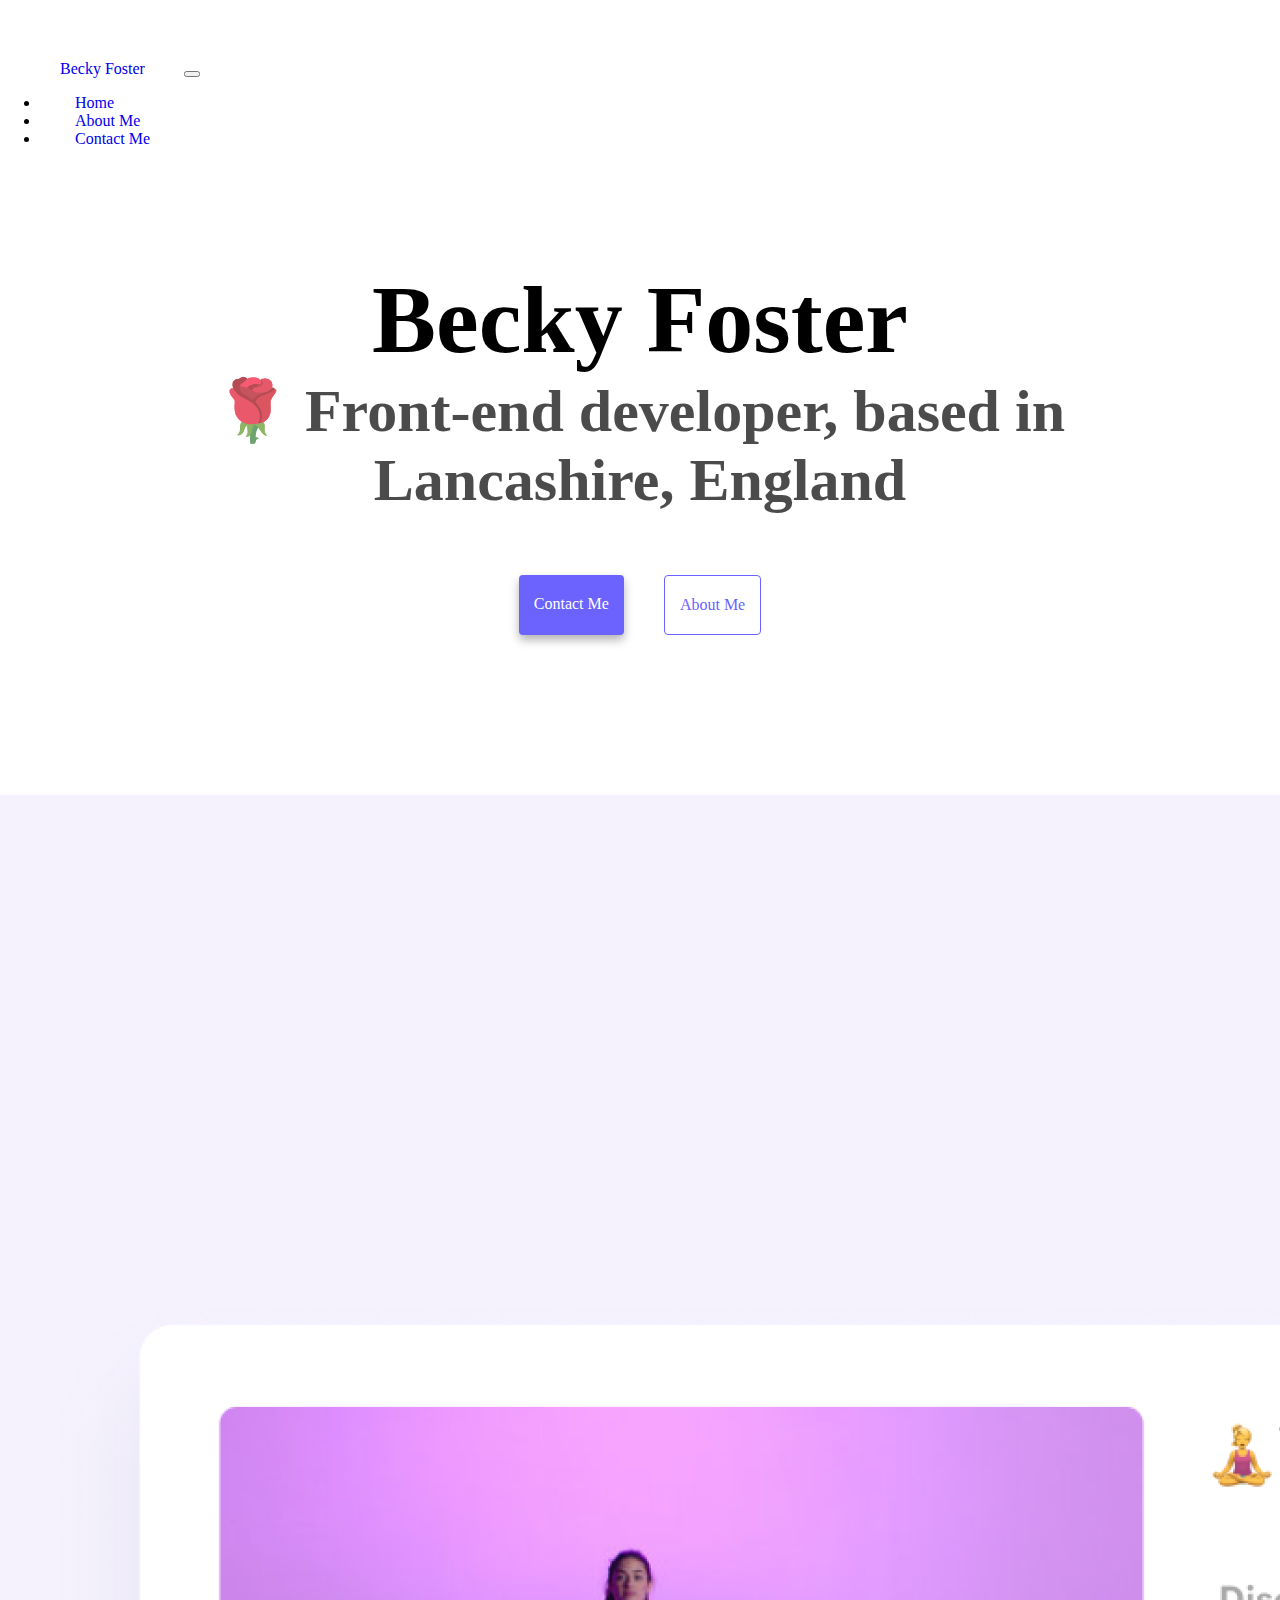
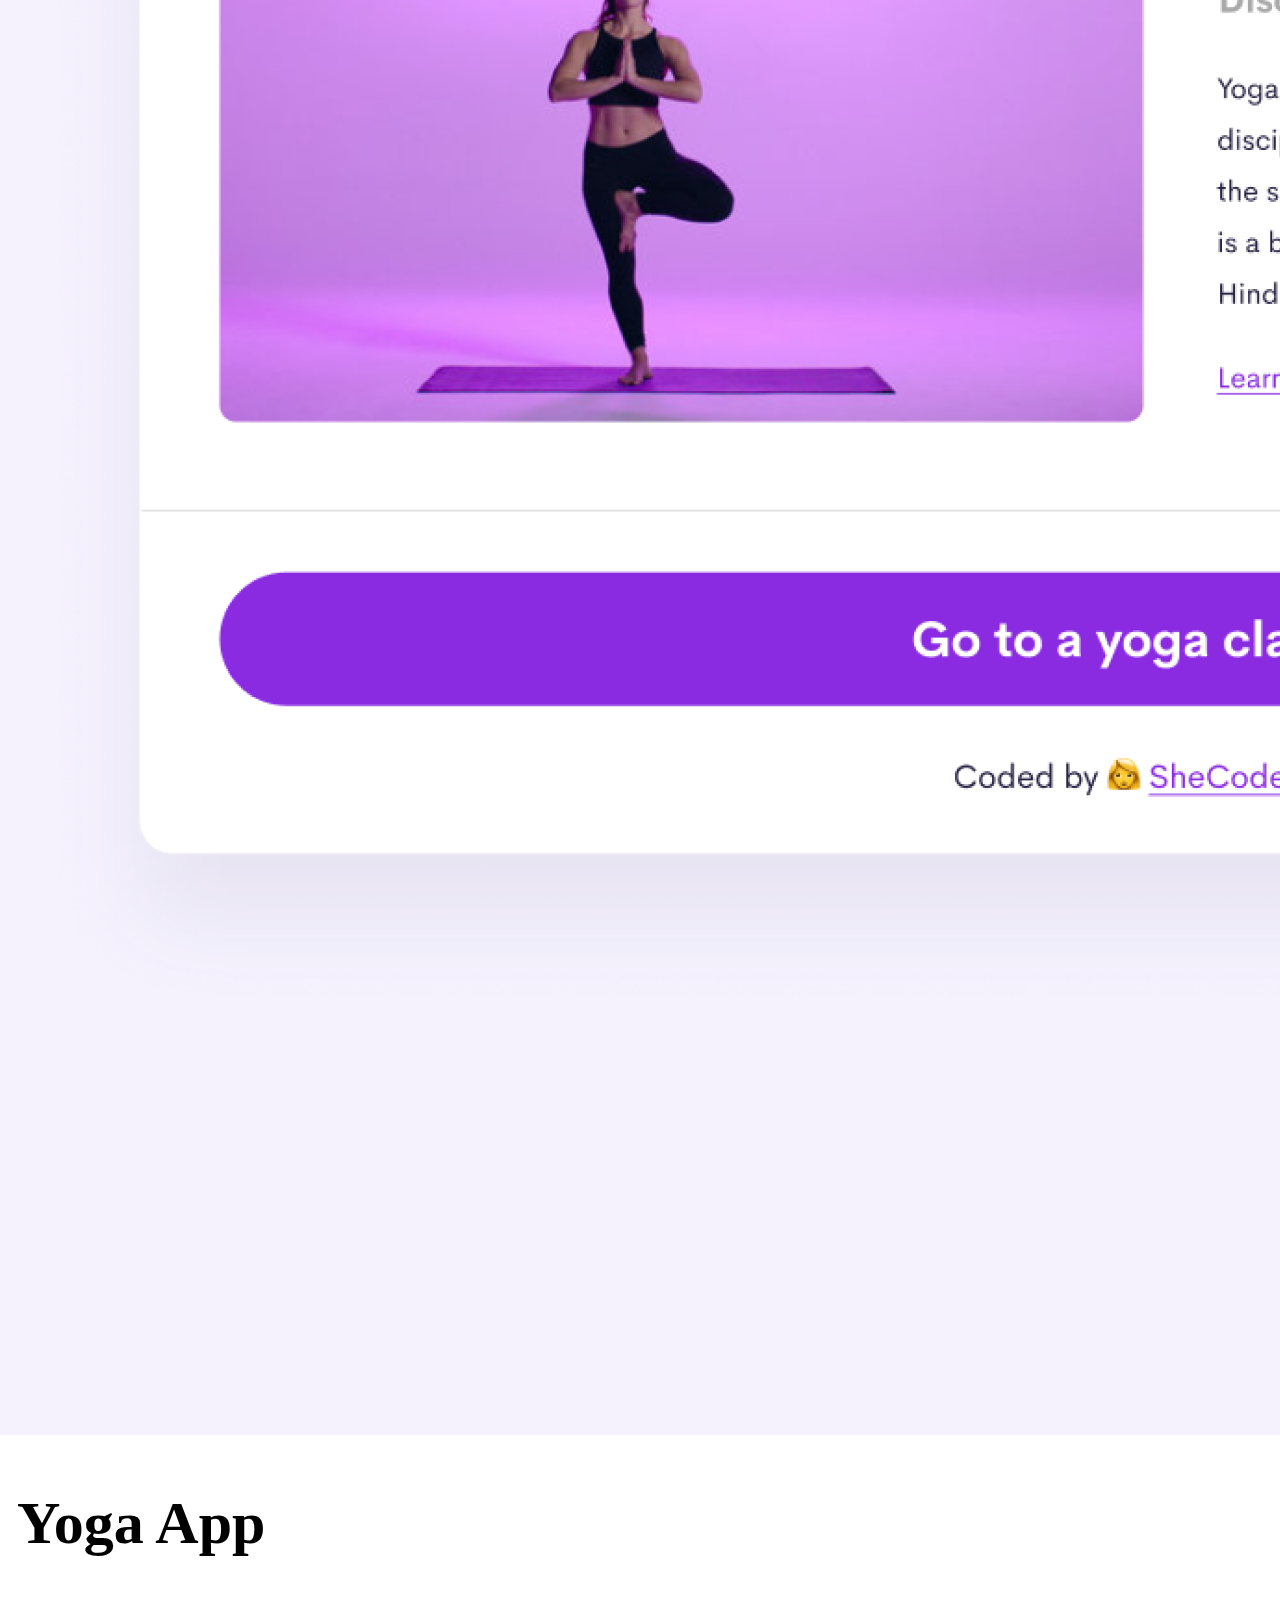
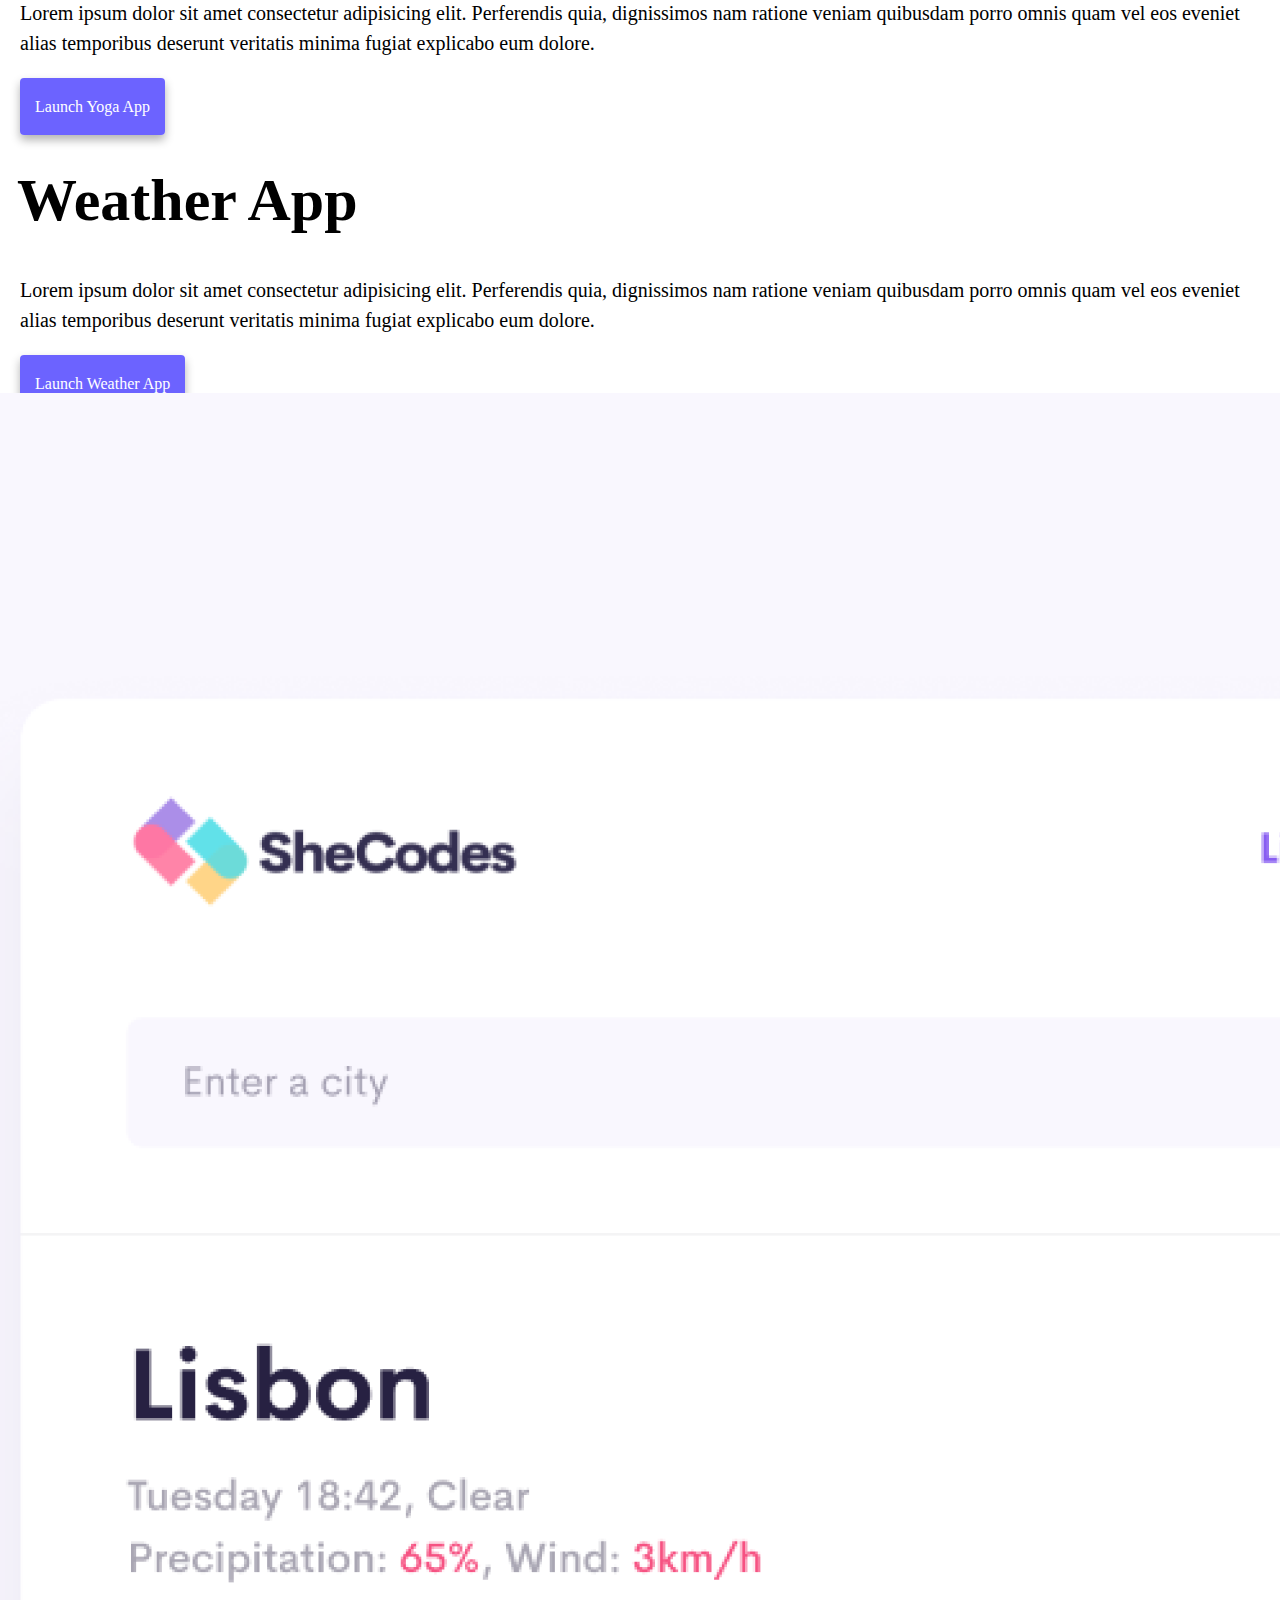
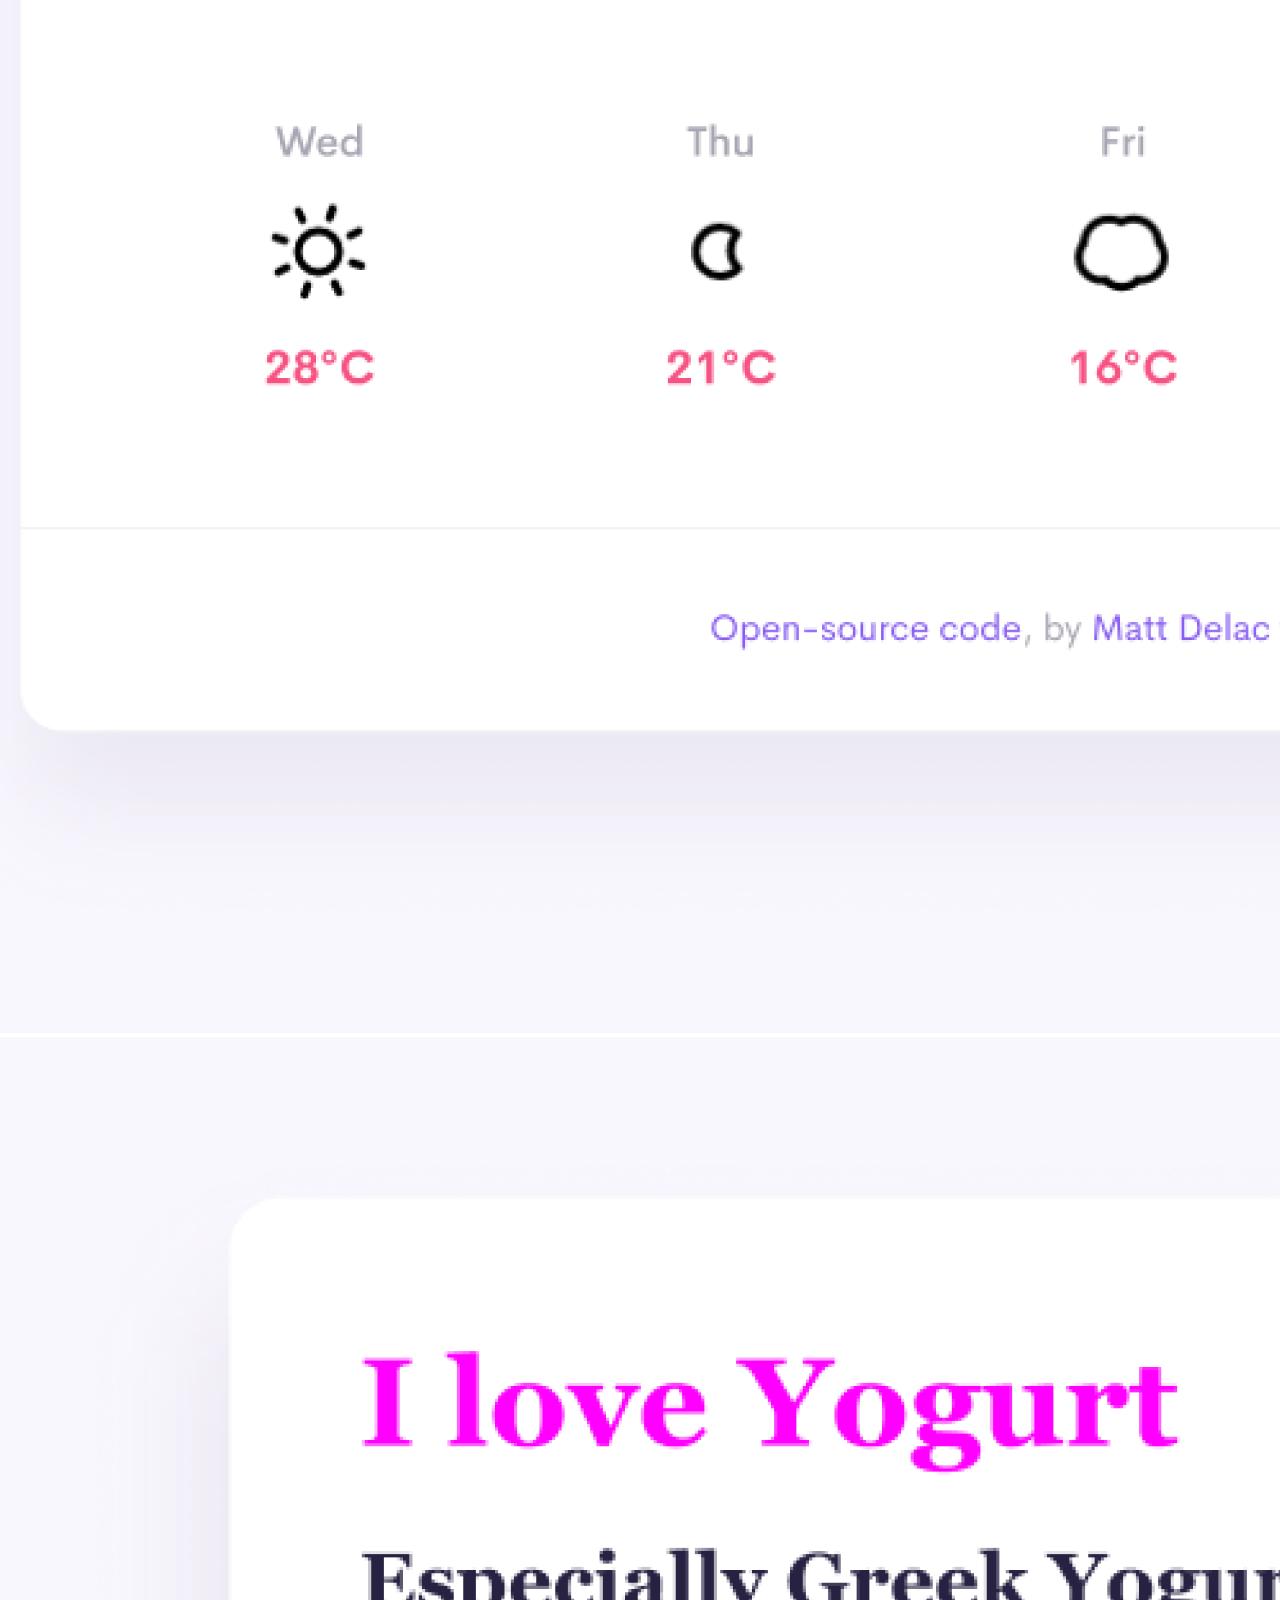
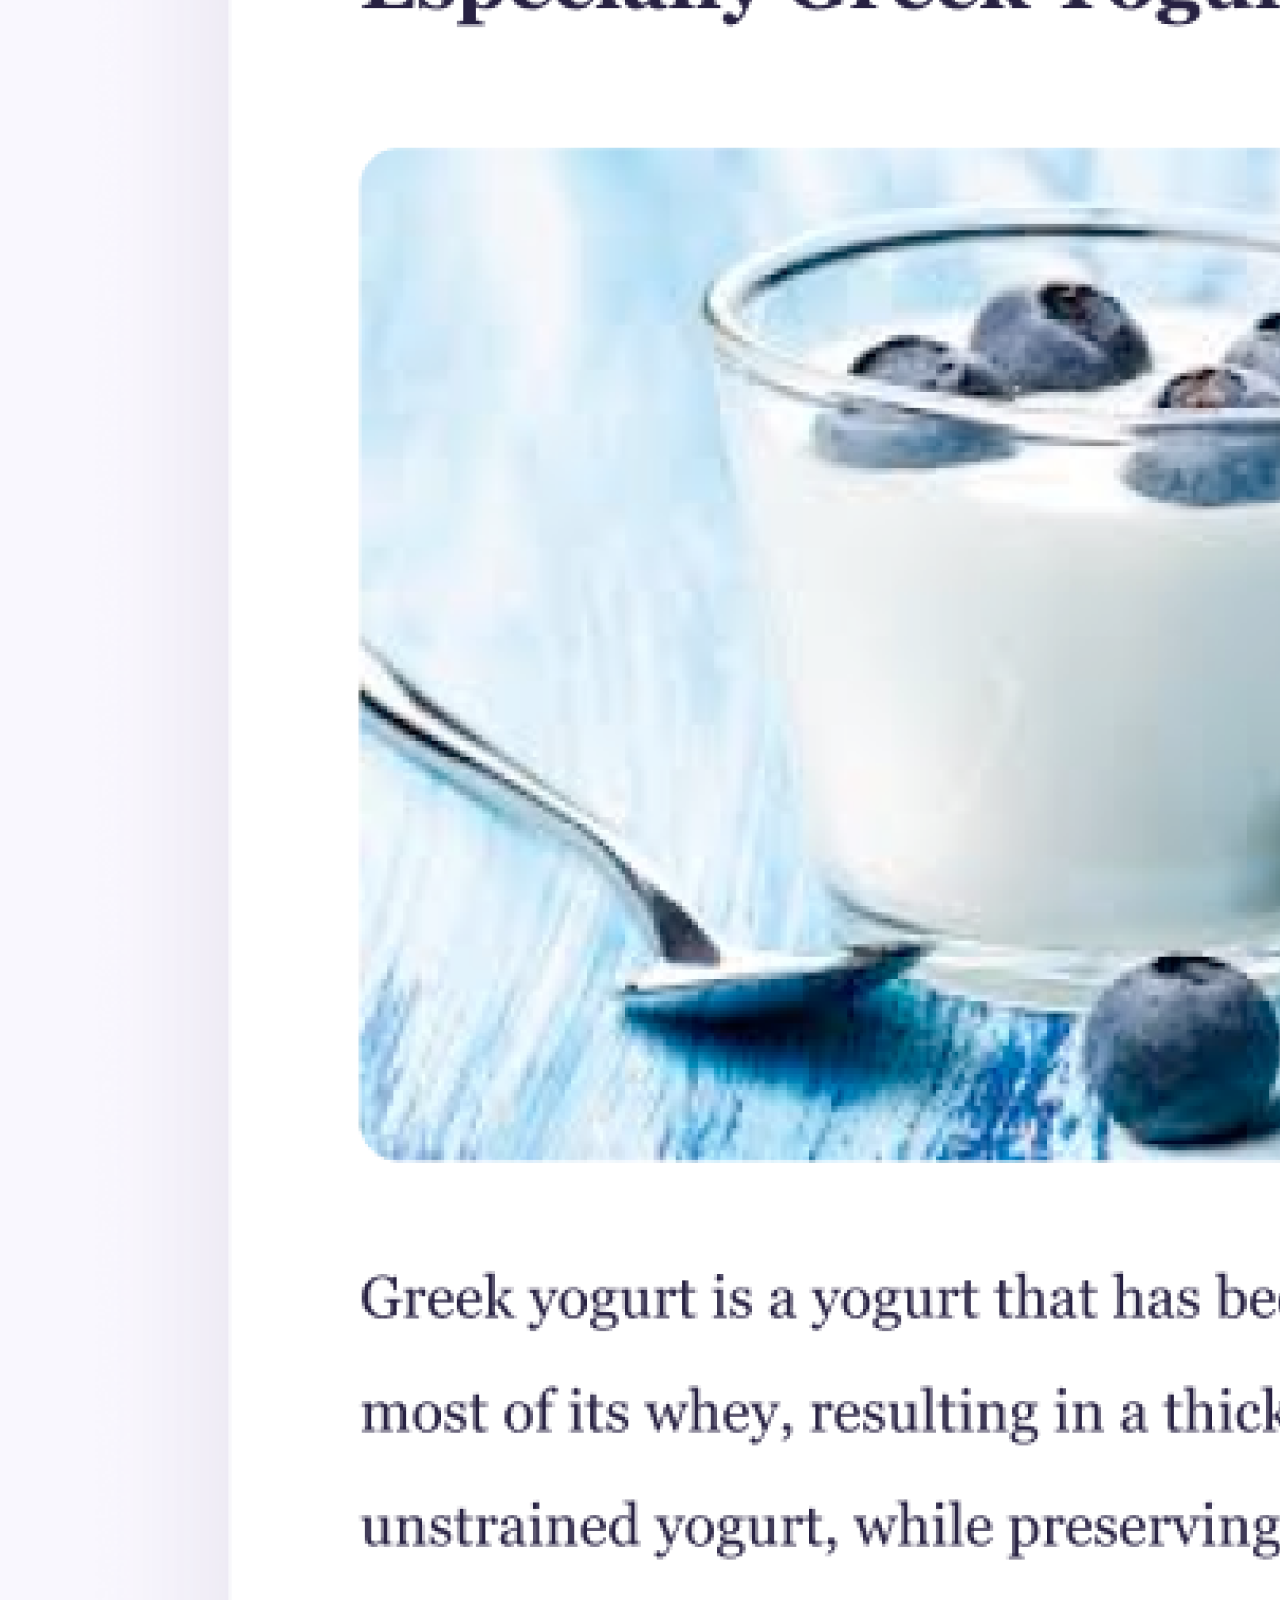
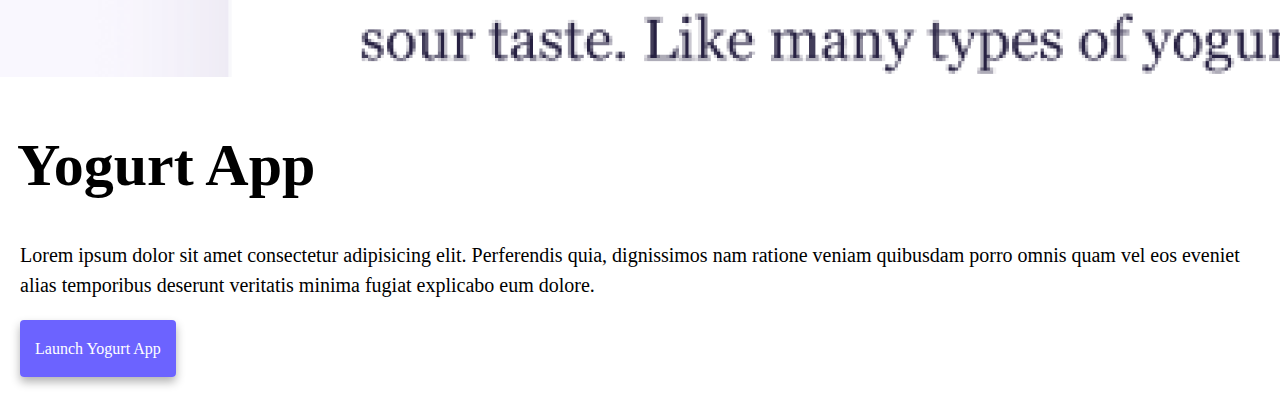
<file: index.html>
<!DOCTYPE html>
<html lang="en">
  <head>
    <head>
      <meta
        name="description"
        content="Becky Foster, front-end developer based in Lancashire, England."
      />
    </head>
    <meta charset="UTF-8" />
    <meta http-equiv="X-UA-Compatible" content="IE=edge" />
    <meta name="viewport" content="width=device-width, initial-scale=1.0" />
    <title>Becky Foster - Front-End Developer</title>
    <link rel="stylesheet" href="style.css" />
    <script
      src="https://cdn.jsdelivr.net/npm/bootstrap@5.2.0-beta1/dist/js/bootstrap.bundle.min.js"
      integrity="sha384-pprn3073KE6tl6bjs2QrFaJGz5/SUsLqktiwsUTF55Jfv3qYSDhgCecCxMW52nD2"
      crossorigin="anonymous"
    ></script>
    <link
      href="https://cdn.jsdelivr.net/npm/bootstrap@5.2.0-beta1/dist/css/bootstrap.min.css"
      rel="stylesheet"
      integrity="sha384-0evHe/X+R7YkIZDRvuzKMRqM+OrBnVFBL6DOitfPri4tjfHxaWutUpFmBp4vmVor"
      crossorigin="anonymous"
    />
  </head>
  <body>
    <div>
      <nav class="navbar navbar-expand-lg py-0 fixed-top bg-light">
        <div class="container-fluid">
          <a class="navbar-brand" href="index.html">Becky Foster</a>
          <button
            class="navbar-toggler"
            type="button"
            data-bs-toggle="collapse"
            data-bs-target="#navbarNav"
            aria-controls="navbarNav"
            aria-expanded="false"
            aria-label="Toggle navigation"
          >
            <span class="navbar-toggler-icon"></span>
          </button>
          <div class="collapse navbar-collapse" id="navbarNav">
            <ul class="navbar-nav">
              <li class="nav-item">
                <a class="nav-link active" aria-current="page" href="index.html"
                  >Home</a
                >
              </li>
              <li class="nav-item">
                <a class="nav-link" href="about.html">About Me</a>
              </li>
              <li class="nav-item">
                <a class="nav-link" href="about.html#contact">Contact Me</a>
              </li>
            </ul>
          </div>
        </div>
      </nav>
    </div>
    <div class="main-page">
      <h1>Becky Foster</h1>
      <h2>🌹 Front-end developer, based in Lancashire, England</h2>
      <div class="navigation-links">
        <a
          href="about.html#contact"
          class="contact-link"
          title="Contact Becky Foster"
          >Contact me</a
        >
        <a href="about.html" class="about-link" title="About Becky Foster"
          >About me</a
        >
      </div>
    </div>
    <div class="container">
      <div class="row">
        <div class="col-md-6">
          <img
            src="images/yoga.png"
            class="img-fluid"
            alt="yoga app screenshot"
          />
        </div>
        <div class="col-md-6">
          <h2 class="grid-h2">Yoga App</h2>
          <p>
            Lorem ipsum dolor sit amet consectetur adipisicing elit. Perferendis
            quia, dignissimos nam ratione veniam quibusdam porro omnis quam vel
            eos eveniet alias temporibus deserunt veritatis minima fugiat
            explicabo eum dolore.
          </p>
          <a
            href="index.html#"
            class="launch-links"
            title="Launch Becky's Yoga App"
            >Launch Yoga App</a
          >
        </div>
      </div>
      <div class="row">
        <div class="col-md-6">
          <h2 class="grid-h2">Weather App</h2>
          <p>
            Lorem ipsum dolor sit amet consectetur adipisicing elit. Perferendis
            quia, dignissimos nam ratione veniam quibusdam porro omnis quam vel
            eos eveniet alias temporibus deserunt veritatis minima fugiat
            explicabo eum dolore.
          </p>
          <a
            href="index.html#"
            class="launch-links"
            title="Launch Becky's Weather App"
            >Launch Weather App</a
          >
        </div>
        <div class="col-md-6">
          <img
            src="images/weather.png"
            class="img-fluid"
            alt="weather app screenshot"
          />
        </div>
      </div>
      <div class="row">
        <div class="col-md-6">
          <img
            src="images/yogurt.png"
            class="img-fluid"
            alt="yoghurt app screenshot"
          />
        </div>
        <div class="col-md-6">
          <h2 class="grid-h2">Yogurt App</h2>
          <p>
            Lorem ipsum dolor sit amet consectetur adipisicing elit. Perferendis
            quia, dignissimos nam ratione veniam quibusdam porro omnis quam vel
            eos eveniet alias temporibus deserunt veritatis minima fugiat
            explicabo eum dolore.
          </p>
          <a
            href="index.html#"
            class="launch-links"
            title="Launch Becky's Yoghurt App"
            >Launch Yogurt App</a
          >
        </div>
      </div>
    </div>
  </body>
</html>
</file>
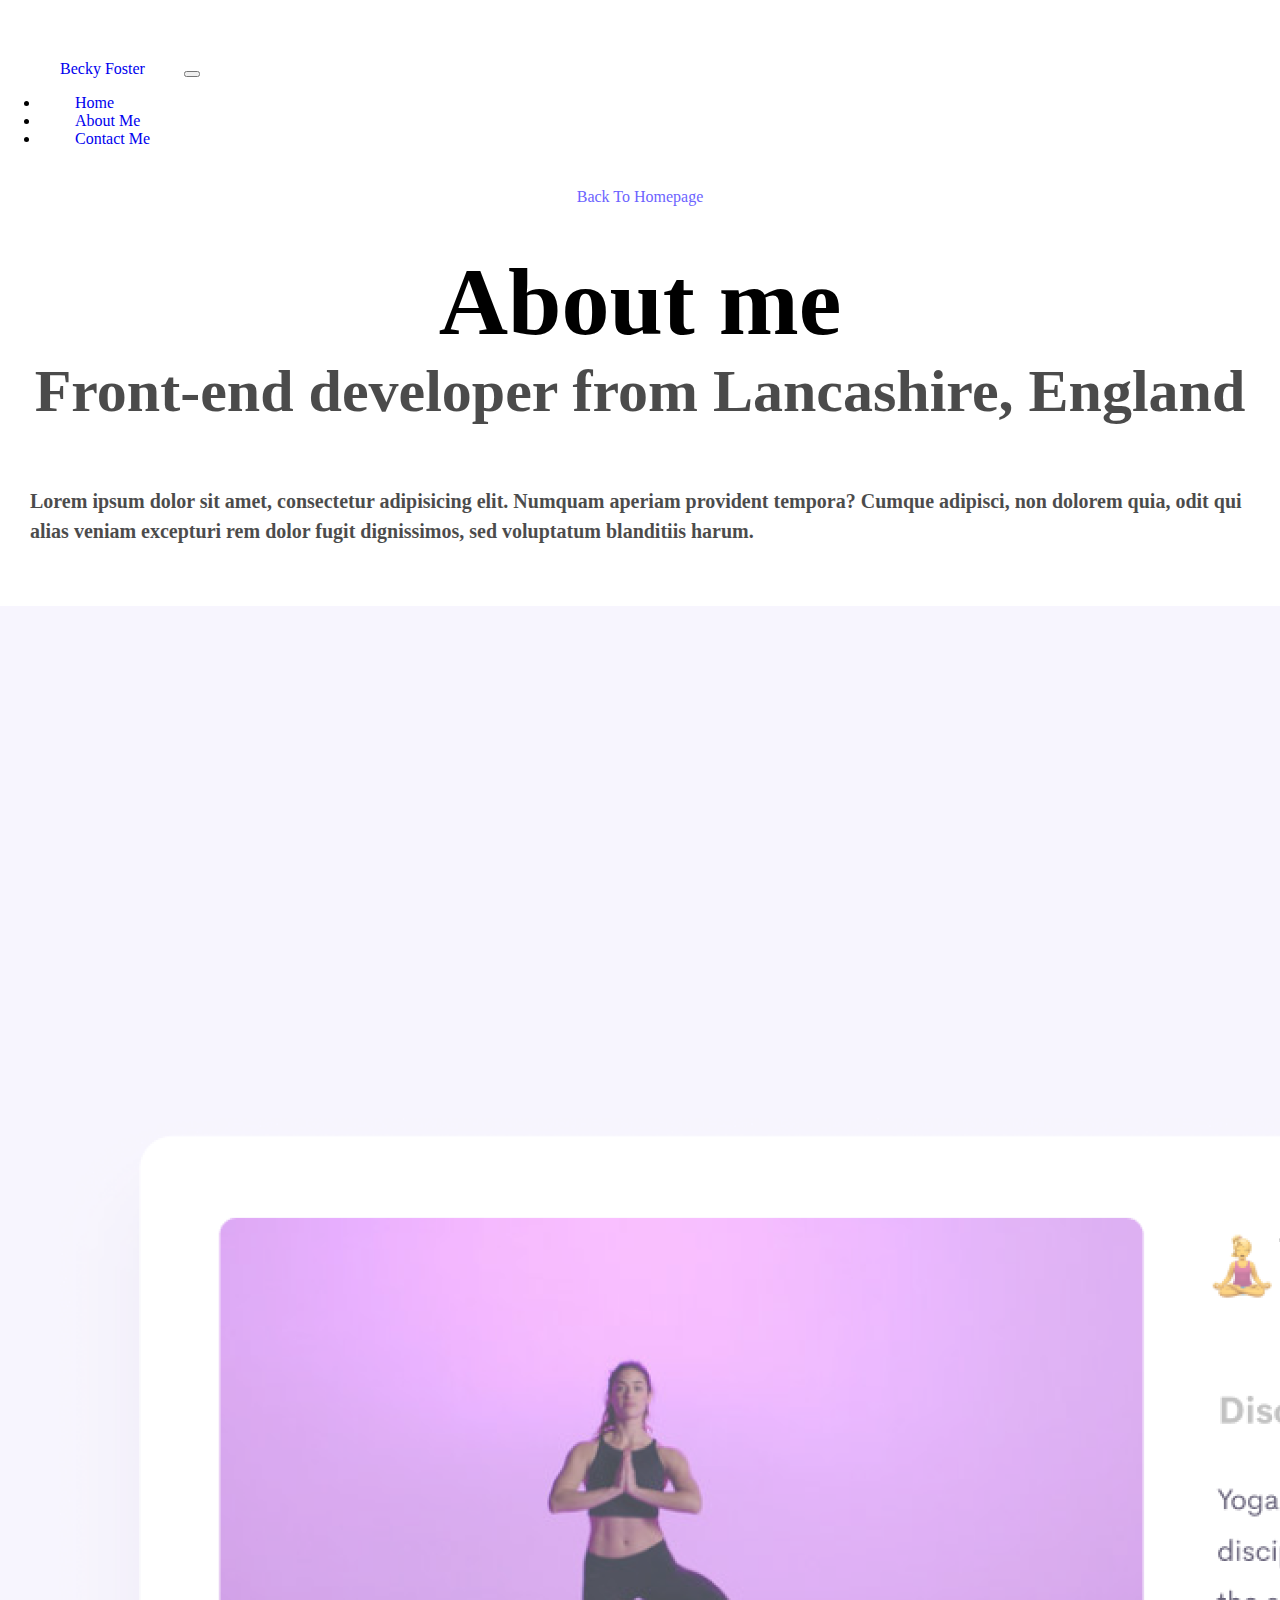
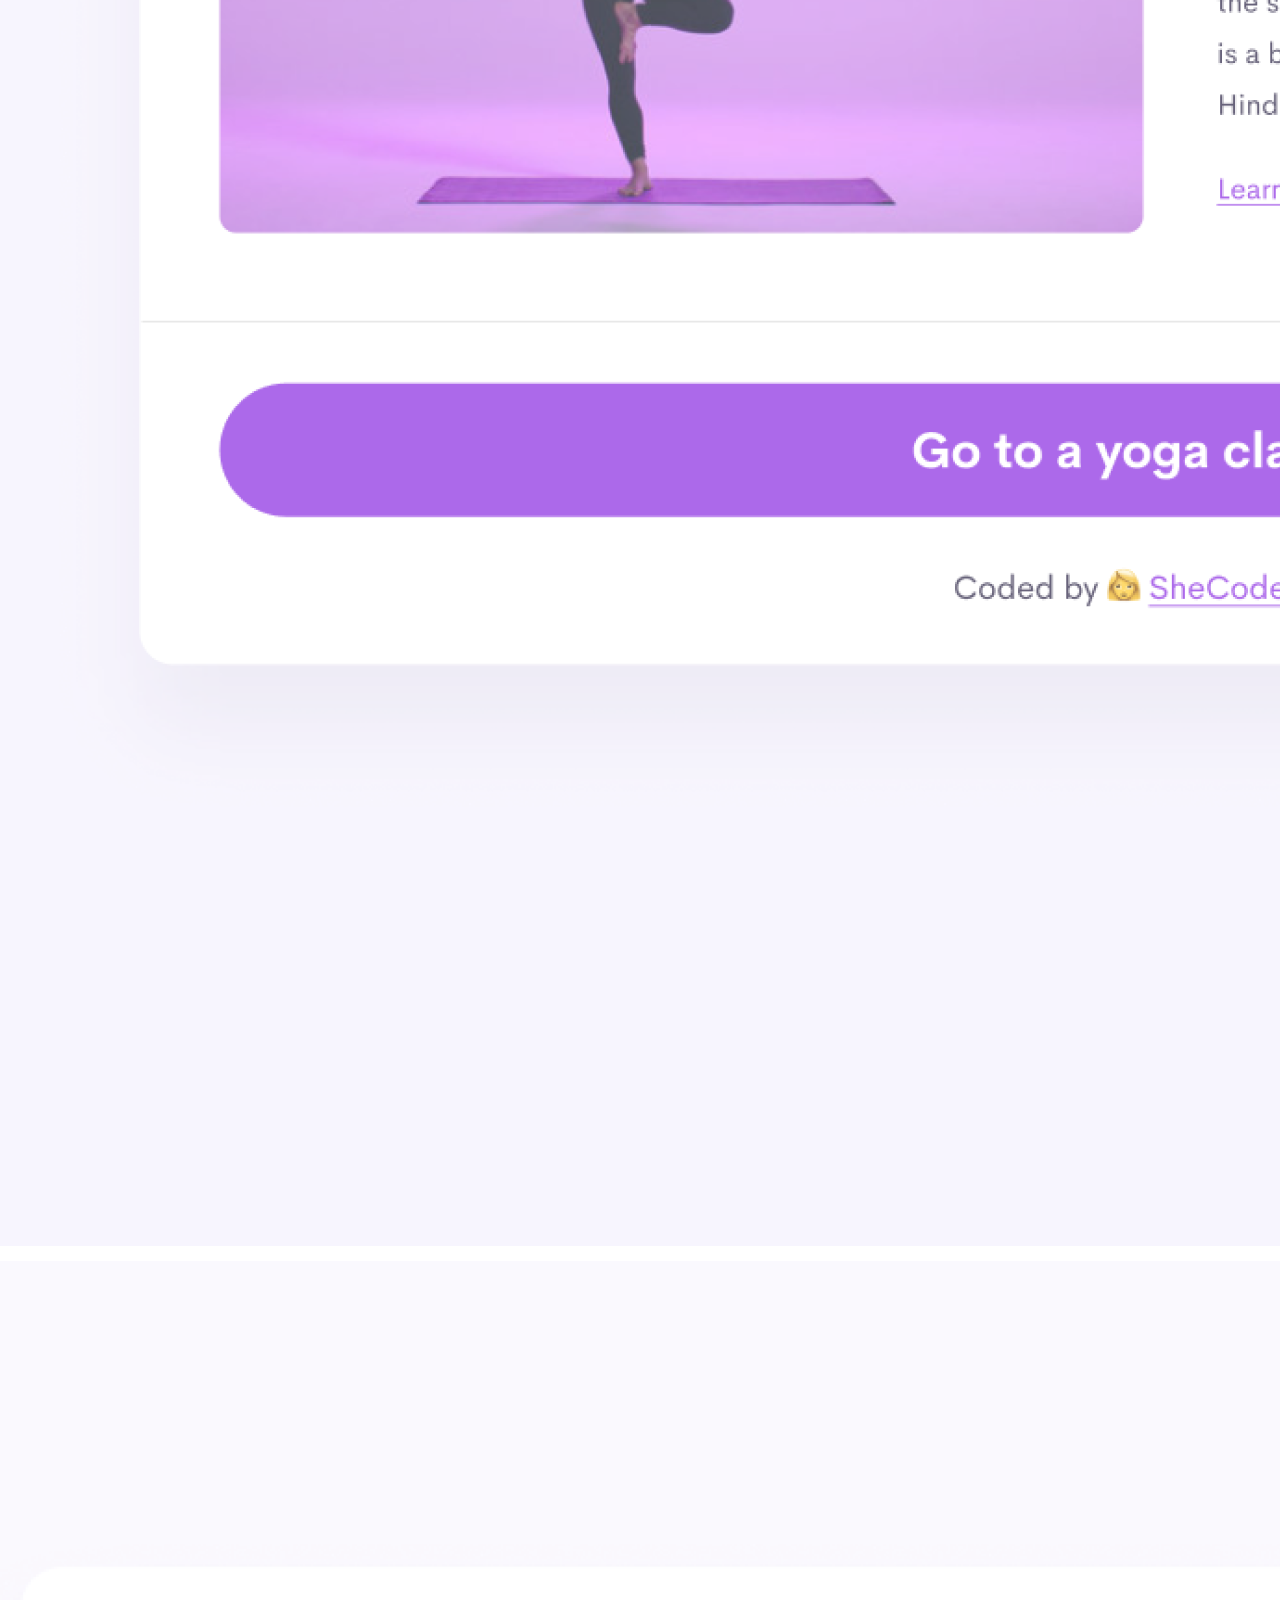
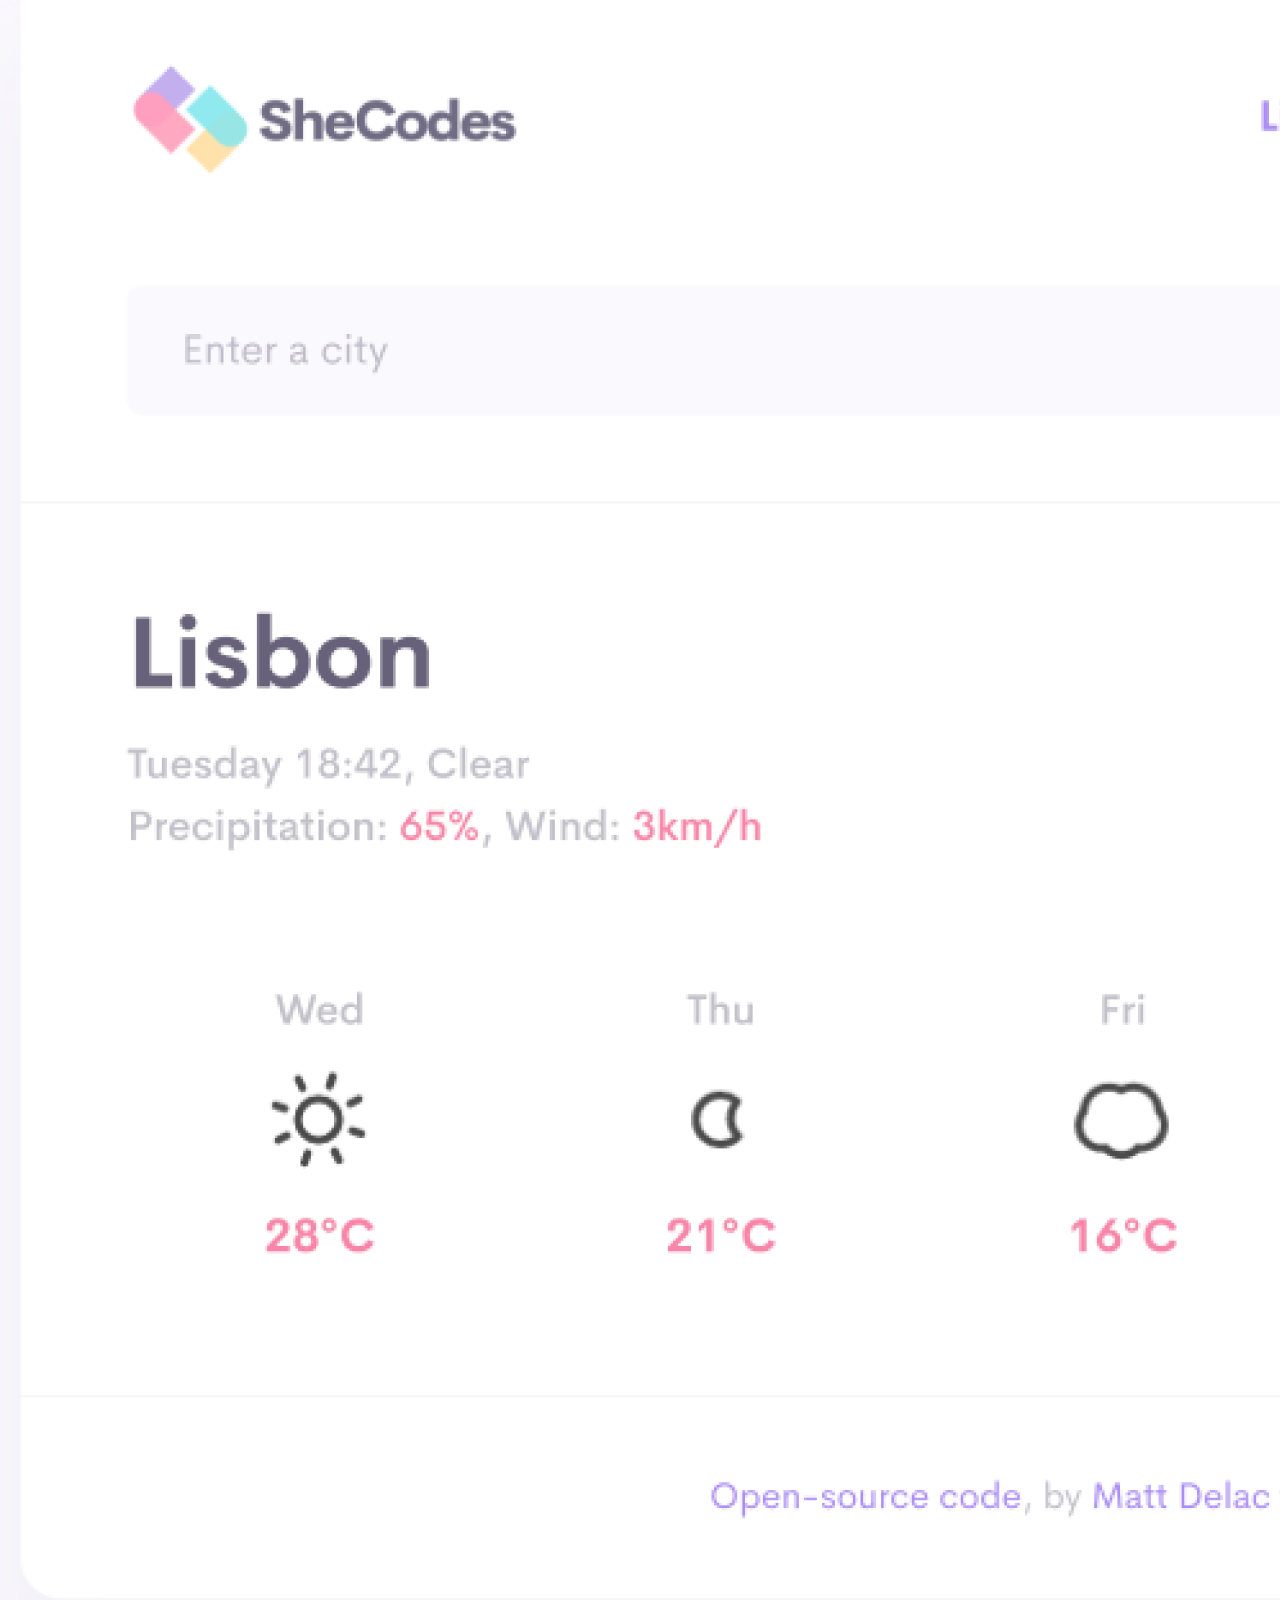
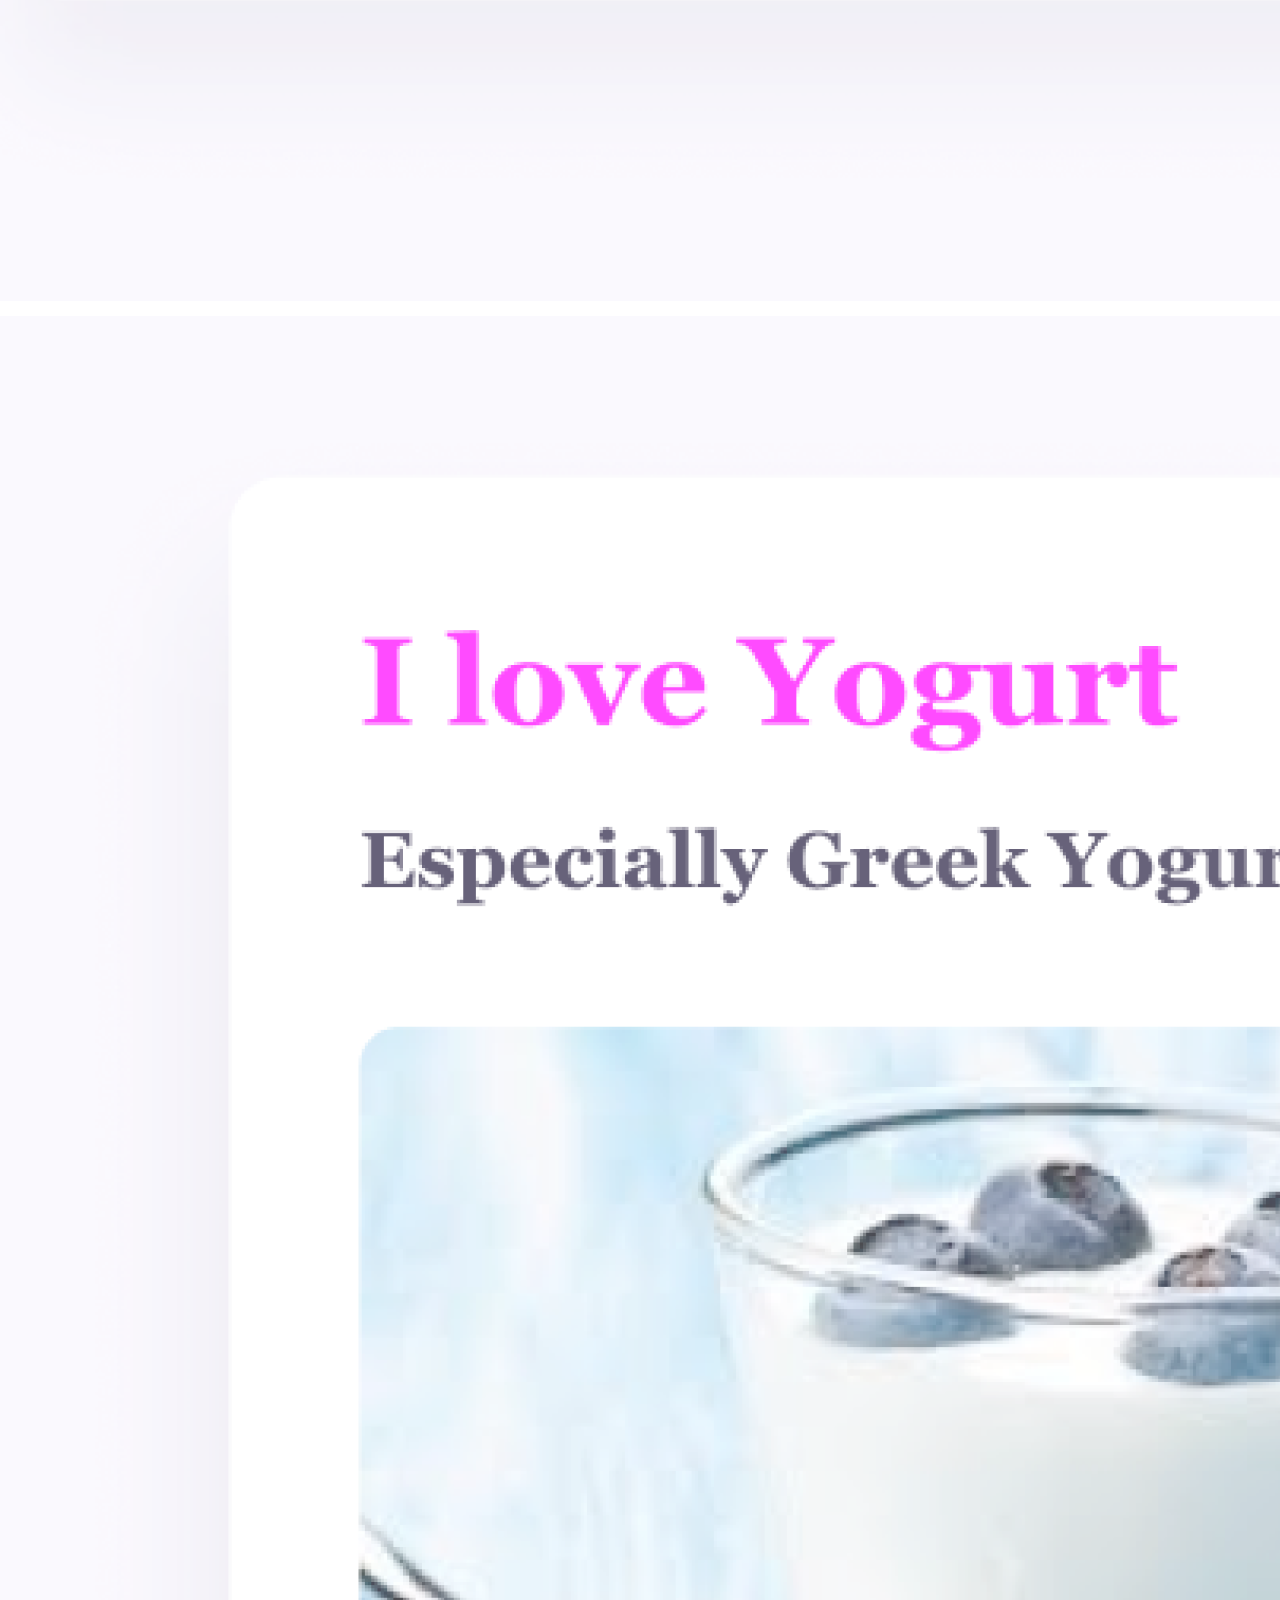
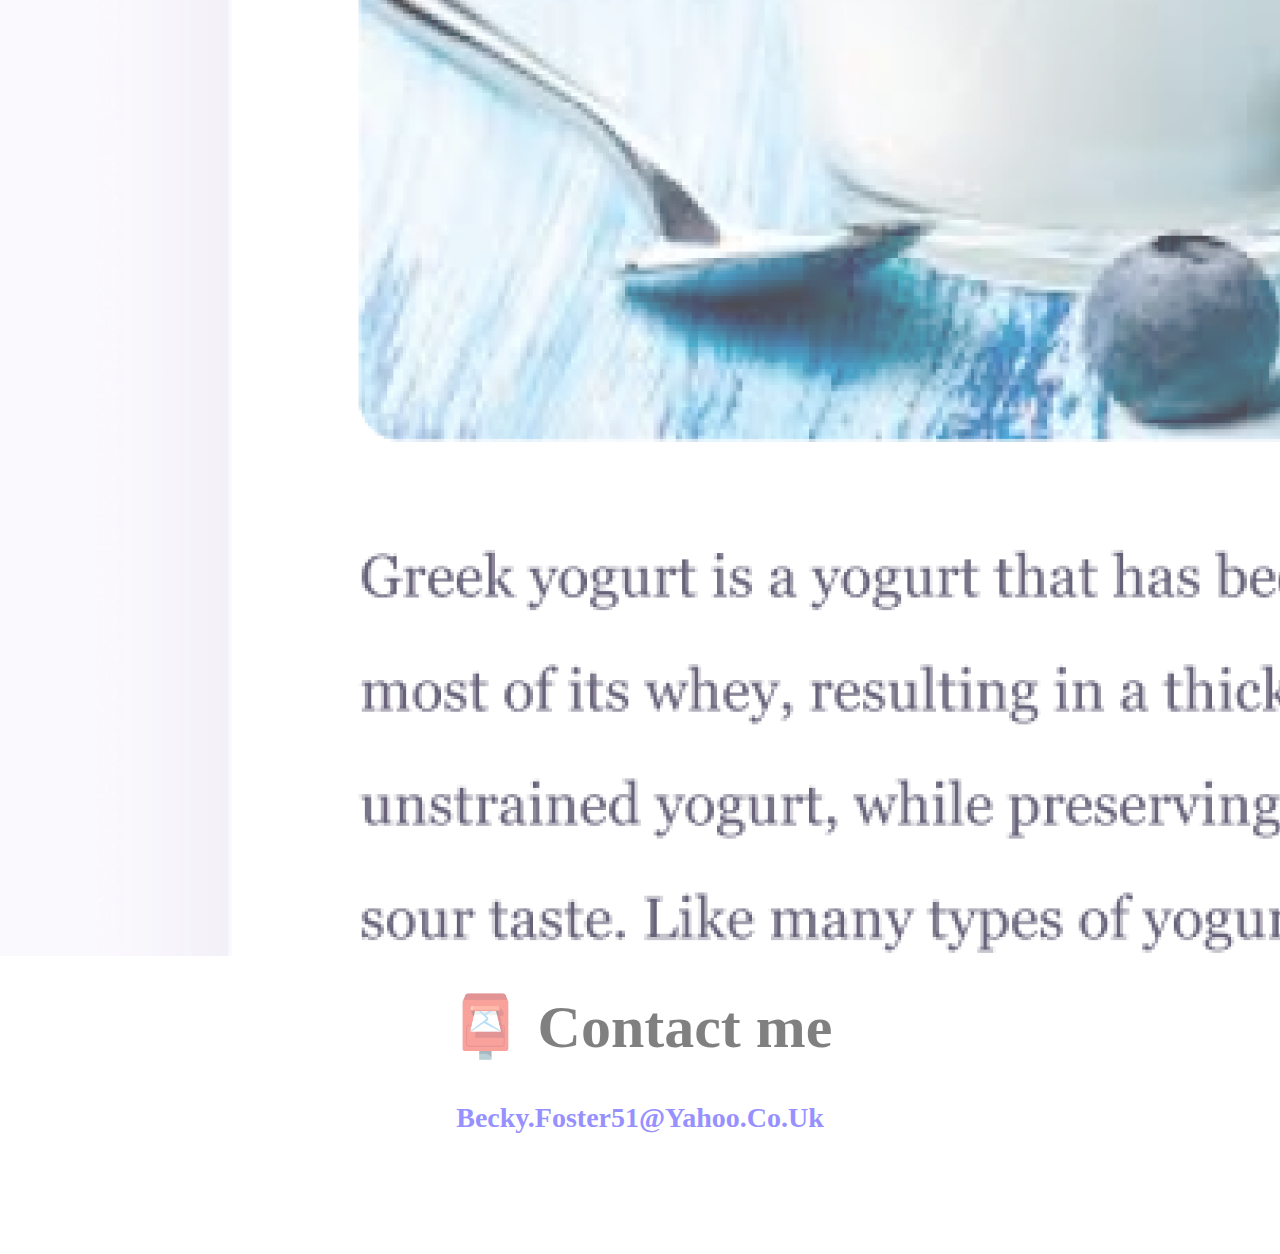
<file: about.html>
<!DOCTYPE html>
<html lang="en">
  <head>
    <head>
      <meta
        name="description"
        content="Learn about the work of Becky Foster, front-end developer based in Lancasire, England."
      />
    </head>
    <meta charset="UTF-8" />
    <meta http-equiv="X-UA-Compatible" content="IE=edge" />
    <meta name="viewport" content="width=device-width, initial-scale=1.0" />
    <link rel="stylesheet" href="style.css" />
    <script
      src="https://cdn.jsdelivr.net/npm/bootstrap@5.2.0-beta1/dist/js/bootstrap.bundle.min.js"
      integrity="sha384-pprn3073KE6tl6bjs2QrFaJGz5/SUsLqktiwsUTF55Jfv3qYSDhgCecCxMW52nD2"
      crossorigin="anonymous"
    ></script>
    <link
      href="https://cdn.jsdelivr.net/npm/bootstrap@5.2.0-beta1/dist/css/bootstrap.min.css"
      rel="stylesheet"
      integrity="sha384-0evHe/X+R7YkIZDRvuzKMRqM+OrBnVFBL6DOitfPri4tjfHxaWutUpFmBp4vmVor"
      crossorigin="anonymous"
    />
    <title>About Becky Foster - Front-End Developer</title>
  </head>
  <body>
    <div>
      <nav class="navbar navbar-expand-lg bg-light fixed-top">
        <div class="container-fluid">
          <a class="navbar-brand" href="index.html">Becky Foster</a>
          <button
            class="navbar-toggler"
            type="button"
            data-bs-toggle="collapse"
            data-bs-target="#navbarNav"
            aria-controls="navbarNav"
            aria-expanded="false"
            aria-label="Toggle navigation"
          >
            <span class="navbar-toggler-icon"></span>
          </button>
          <div class="collapse navbar-collapse" id="navbarNav">
            <ul class="navbar-nav">
              <li class="nav-item">
                <a class="nav-link active" aria-current="page" href="index.html"
                  >Home</a
                >
              </li>
              <li class="nav-item">
                <a class="nav-link" href="about.html">About Me</a>
              </li>
              <li class="nav-item">
                <a class="nav-link" href="about.html#contact">Contact Me</a>
              </li>
            </ul>
          </div>
        </div>
      </nav>
    </div>
    <a href="index.html" class="homepage-link" title="Homepage">Back to homepage</a>
    <h1>About me</h1>
    <h2>Front-end developer from Lancashire, England</h>
    <div class="about-paragraphs">
      <p>
        Lorem ipsum dolor sit amet, consectetur adipisicing elit. Numquam
        aperiam provident tempora? Cumque adipisci, non dolorem quia, odit qui
        alias veniam excepturi rem dolor fugit dignissimos, sed voluptatum
        blanditiis harum.
      </p>
    </div>
    <div class="container">
      <div class="row">
        <div class="col-md-4">
          <img src="images/yoga.png" class="img-fluid" alt="" />
        </div>
        <div class="col-md-4">
          <img src="images/weather.png" class="img-fluid" alt="weather" />
        </div>
        <div class="col-md-4">
          <img src="images/yogurt.png" class="img-fluid" alt="yoghurt" />
        </div>
      </div>
    </div>
    <div id="contact">
      <h2>📮 Contact me</h2>
      <a href="mailto:becky.foster51@yahoo.co.uk" class="email-link" title="Email Becky Foster"
        >becky.foster51@yahoo.co.uk</a
      >
    </div>
  </body>
</html>
</file>
<file: style.css>
:root {
  --primary-color: #6c63ff;
  --box-shadow: 0 5px 10px rgba(0, 0, 0, 0.3);
}

body {
  margin: 60px auto;
  max-width: 2000px;
}

h1,
h2,
h3 {
  text-align: center;
  margin: 0;
}

h1 {
  font-size: 96px;
}

h2 {
  font-size: 60px;
  opacity: 0.7;
}

p {
  padding: 20px;
  border-radius: 4px;
  font-size: 20px;
  line-height: 1.5;
  text-align: left;
}

.navigation-links {
  display: flex;
  margin-top: 40px;
  justify-content: center;
}

.navigation-links,
.launch-links,
a {
  margin: 20px;
  border-radius: 4px;
  padding: 20px 15px;
  text-decoration: none;
  text-transform: capitalize;
}

.contact-link,
.launch-links {
  background: var(--primary-color);
  box-shadow: var(--box-shadow);
  color: white;
  text-decoration: none;
}

.about-link {
  color: var(--primary-color);
  border: 1px solid var(--primary-color);
  text-decoration: none;
}

.homepage-link {
  color: var(--primary-color);
  text-align: center;
  display: block;
}

.about-paragraphs {
  display: flex;
  margin: 30px 0;
}

.about-paragraphs p {
  margin: 10px;
}

.email-link {
  display: flex;
  justify-content: center;
  color: var(--primary-color);
  font-size: 28px;
  text-decoration: none;
}

.email-link:hover {
  text-decoration: underline;
}

.main-page {
  display: block;
  padding: 100px;
}

.grid-h2 {
  text-align: left;
  padding-left: 17px;
  padding-top: 50px;
  opacity: 1;
}

.navbar-brand {
  padding-left: 40px;
}

#contact {
  padding: 20px 0px;
}
</file>
